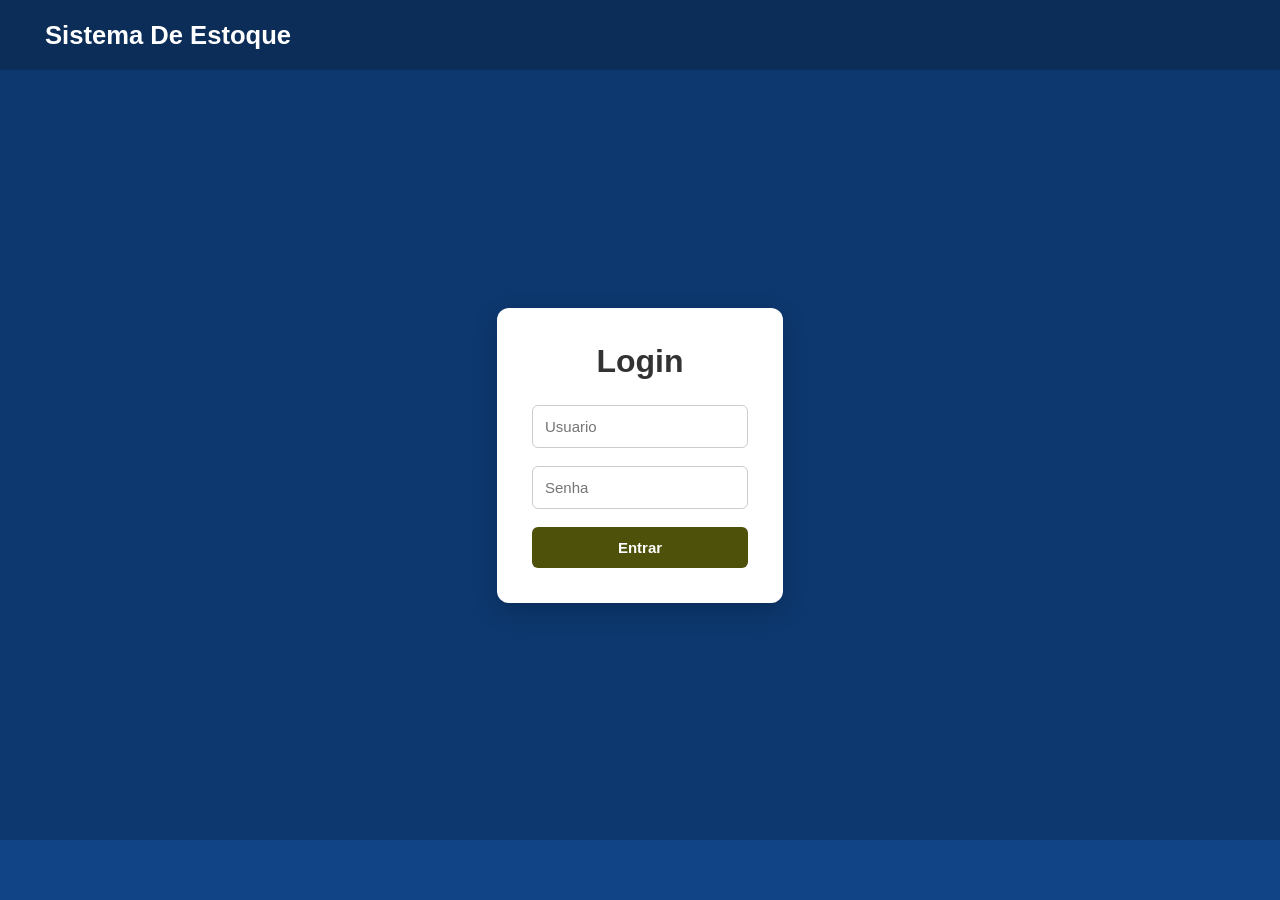
<file: src/main/webapp/index.html>
<!DOCTYPE html>
<html lang="pt-BR">

<head>
    <meta charset="utf-8">
    <meta name="viewport" content="width=device-width, initial-scale=1.0">
    <link rel="stylesheet" href="css/reset.css">
    <link rel="stylesheet" href="css/colors.css">
    <link rel="stylesheet" href="css/style.css">
    <link rel="stylesheet" href="css/login.css">
    <title>Login</title>
</head>

<body>
    <header>
        <nav class="navbar">
            <h1 class="title">Sistema De Estoque</h1>
        </nav>
    </header>
    <main id="main">
        <form action="login" method="post">
                <div class="content">
                    <h1>Login</h1>
                    <div>
                        <input type="text" placeholder="Usuario" name="users" id="inputUser" required>
                    </div>
                    <div>
                        <input type="password" placeholder="Senha" name="psw" id="inputPassword" required>
                    </div>
                    <div>
                        <button type="submit">Entrar</button>
                </div>
            </div>
        </form>
    </main>
    <footer></footer>
</body>

</html>
</file>
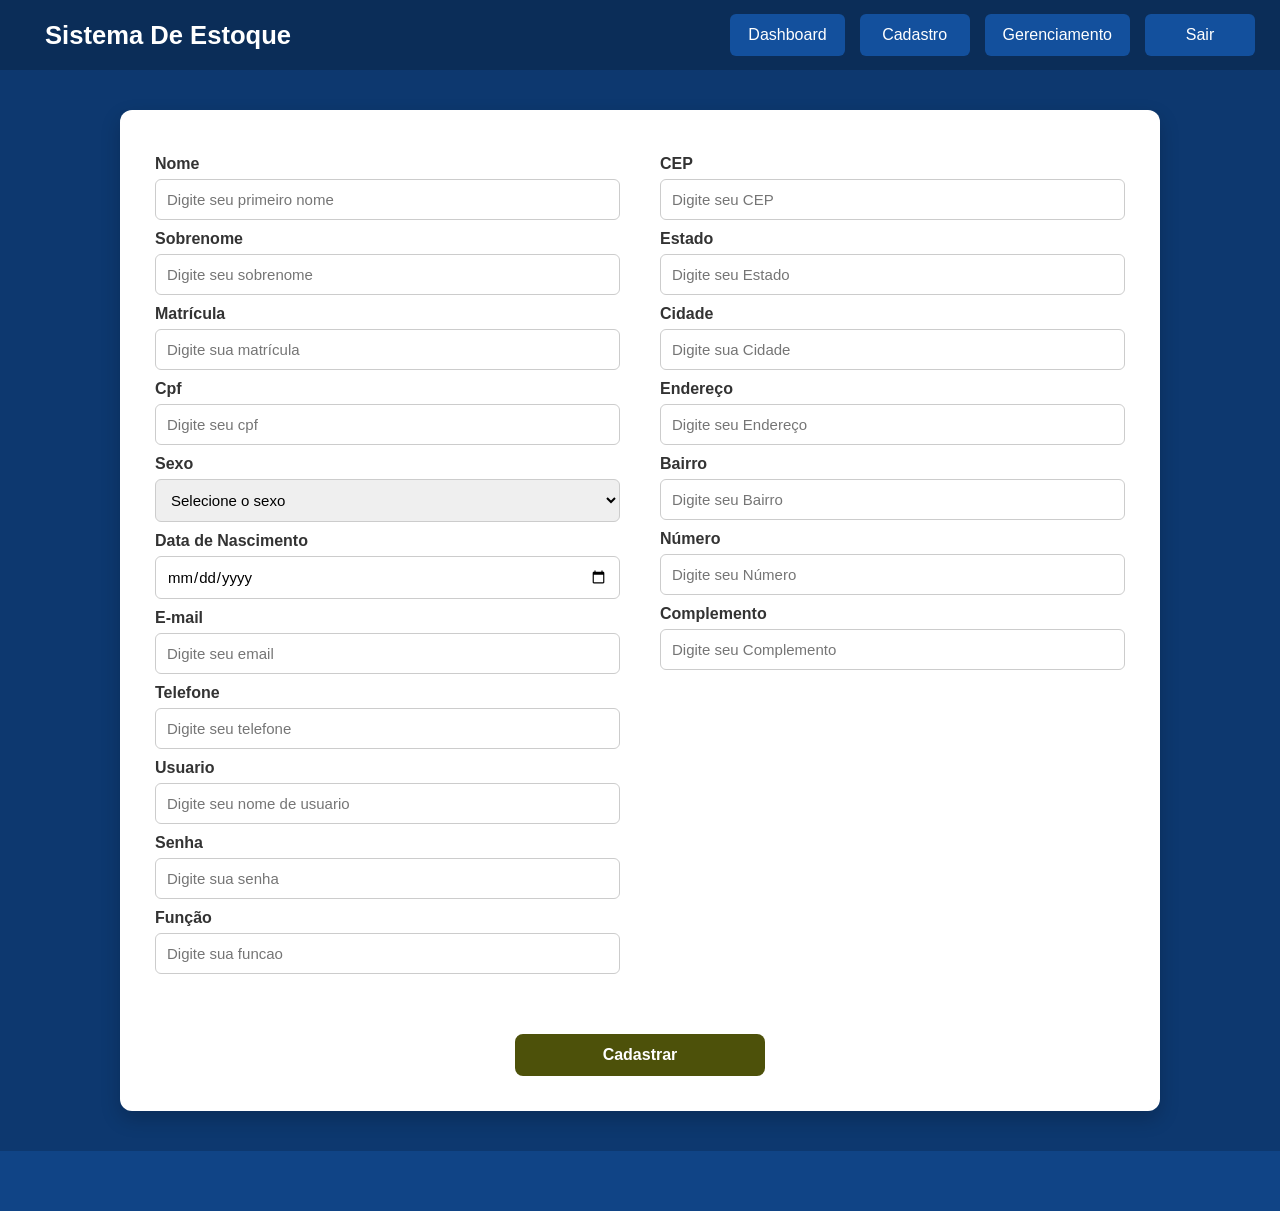
<file: src/main/webapp/pages/cadastro.html>
<!DOCTYPE html>
<html>
    <head>
        <title>Cadastro</title>
        <meta charset="UTF-8">
        <meta name="viewport" content="width=device-width, initial-scale=1.0">
        <link rel="stylesheet" href="../css/reset.css">
        <link rel="stylesheet" href="../css/colors.css">
        <link rel="stylesheet" href="../css/style.css">
        <link rel="stylesheet" href="../css/cadastro.css">
    </head>
    <body>
        <header>
            <nav class="navbar">
                <h1 class="tituloCadastro">Sistema De Estoque</h1>
                <ul class="nav-list">
                    <li><a href="dashboard.html">Dashboard</a></li>
                    <li>Cadastro</li>
                    <li><a href="gerenciamento.html">Gerenciamento</a></li>
                    <li><a href="#" id="btnLogout">Sair</a></li>
                </ul>
            </nav>
        </header>
        <main id="main">
            <form action="../cadastro" method="POST">
                <div class="container">
                    <div class="dadosPessoais">
                        <label for="nameFirst">Nome</label>
                        <input type="text" name="nameFirst" id="nameFirst" placeholder="Digite seu primeiro nome" />
                        <label for="sobrenome">Sobrenome</label>
                        <input type="text" name="sobrenome" id="sobrenome" placeholder="Digite seu sobrenome" />
                        <label for="matricula">Matrícula</label>
                        <input type="text" name="matricula" id="matricula" placeholder="Digite sua matrícula" />
                        <label for="cpf">Cpf</label>
                        <input type="text" name="cpf" id="cpf" placeholder="Digite seu cpf" />
                        <p>Sexo</p>
                        <select name="sexo">
                            <option value="">Selecione o sexo</option>
                            <option value="1">Masculino</option>
                            <option value="2">Feminino</option>
                            <option value="3">Não-binário</option>
                            <option value="4">Outro</option>
                        </select>
                        <label for="dtaNascimento">Data de Nascimento</label>
                        <input type="date" name="dtaNascimento" id="dtaNascimento" />
                        <label for="email">E-mail</label>
                        <input type="email" name="email" id="email" placeholder="Digite seu email" />
                        <label for="telefone">Telefone</label>
                        <input type="tel" name="telefone" id="telefone" placeholder="Digite seu telefone" />
                        <label for="nomeUsuario">Usuario</label>
                        <input type="text" name="nomeUsuario" id="nomeUsuario" placeholder="Digite seu nome de usuario" />
                        <label for="senha">Senha</label>
                        <input type="password" name="senha" id="senha" placeholder="Digite sua senha" />
                        <label for="funcao">Função</label>
                        <input type="text" name="funcao" id="funcao" placeholder="Digite sua funcao" />
                    </div>
                    <div class="containerEndereco">
                        <label for="cep">CEP</label>
                        <input type="text" name="cep" id="cep" placeholder="Digite seu CEP" />
                        <label for="estado">Estado</label>
                        <input type="text" name="estado" id="estado" placeholder="Digite seu Estado" />
                        <label for="cidade">Cidade</label>
                        <input type="text" name="cidade" id="cidade" placeholder="Digite sua Cidade" />
                        <label for="endereco">Endereço</label>
                        <input type="text" name="endereco" id="endereco" placeholder="Digite seu Endereço" />
                        <label for="bairro">Bairro</label>
                        <input type="text" name="bairro" id="bairro" placeholder="Digite seu Bairro" />
                        <label for="numero">Número</label>
                        <input type="text" name="numero" id="numero" placeholder="Digite seu Número" />
                        <label for="complemento">Complemento</label>
                        <input type="text" name="complemento" id="complemento" placeholder="Digite seu Complemento" />
                    </div>
                    <div class="btn">
                        <button type="submit">Cadastrar</button>
                    </div>
                </div>
            </form>
        </main>
        <script src="../js/cep.js"></script>
        <script src="../js/logout.js"></script>
        <footer></footer>
    </body>
</html>
</file>
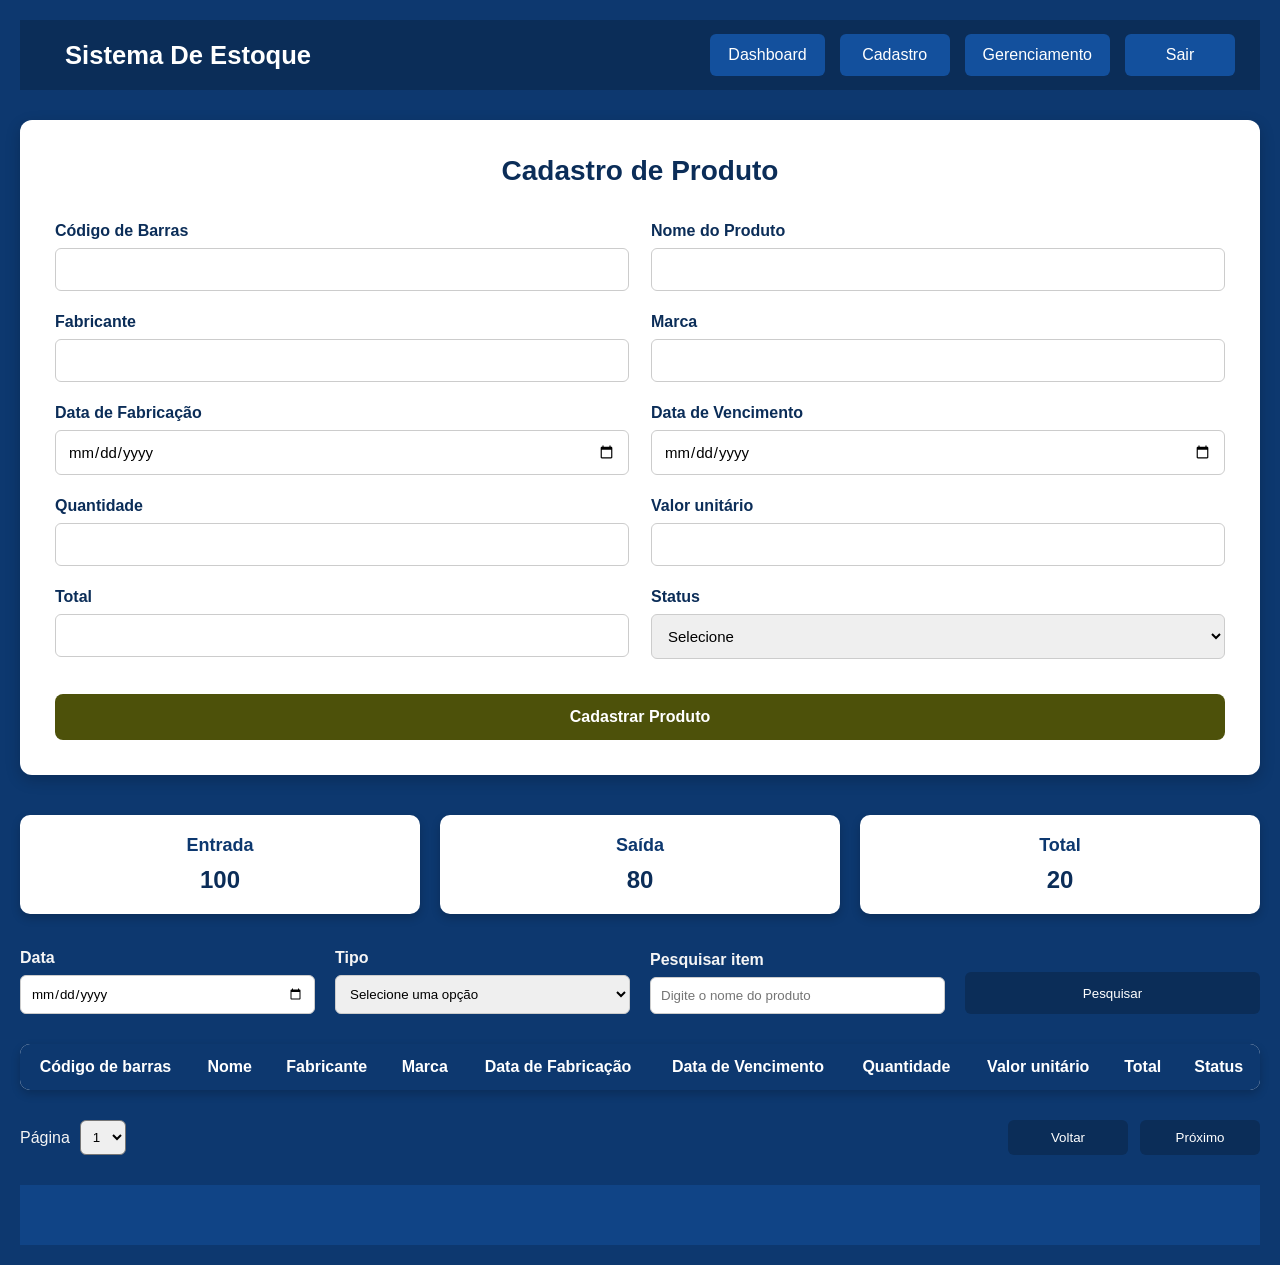
<file: src/main/webapp/pages/cadastroProdutos.html>
<!DOCTYPE html>
<html>
    <head>
        <link rel="stylesheet" href="../css/reset.css"/>
        <link rel="stylesheet" href="../css/colors.css"/>
        <link rel="stylesheet" href="../css/style.css"/>
        <link rel="stylesheet" href="../css/cadastroProdutos.css"/>
        <title>Cadastro De Produtos</title>
        <meta charset="UTF-8">
        <meta name="viewport" content="width=device-width, initial-scale=1.0">
    </head>
    <body>
       <header id="header">
            <nav class="navbar">
                <h1 class="title">Sistema De Estoque</h1>
                <ul class="nav-list">
                    <li>Dashboard</li>
                    <li><a href="cadastro.html">Cadastro</a></li>
                    <li><a href="consulta.html">Gerenciamento</a></li>
                    <li><a href="#" id="btnLogout">Sair</a></li>
                </ul>
            </nav>
        </header>
        <main>
            <section id="cadastroProdutoSection">
                <div class="form-cadastro-produto">
                    <h2>Cadastro de Produto</h2>
                    <form action="../cadastroProdutos" method="POST" id="formCadastroProduto">
                        <div class="form-grid">
                            <div class="form-field">
                                <label for="codigoBarras">Código de Barras</label>
                                <input type="text" id="codigoBarras" name="codigoBarras" required>
                            </div>
                            <div class="form-field">
                                <label for="nomeProduto">Nome do Produto</label>
                                <input type="text" id="nomeProduto" name="nomeProduto" required>
                            </div>
                            <div class="form-field">
                                <label for="fabricante">Fabricante</label>
                                <input type="text" id="fabricante" name="fabricante" required>
                            </div>
                            <div class="form-field">
                                <label for="marca">Marca</label>
                                <input type="text" id="marca" name="marca" required>
                            </div>
                            <div class="form-field">
                                <label for="dataFabricacao">Data de Fabricação</label>
                                <input type="date" id="dataFabricacao" name="dataFabricacao">
                            </div>
                            <div class="form-field">
                                <label for="dataVencimento">Data de Vencimento</label>
                                <input type="date" id="dataVencimento" name="dataVencimento">
                            </div>
                            <div class="form-field">
                                <label for="quantidade">Quantidade</label>
                                <input type="number" id="quantidade" name="quantidade" min="0" required>
                            </div>
                            <div class="form-field">
                                <label for="valor">Valor unitário</label>
                                <input type="number" id="valor" name="valor" step="0.01" min="0" required>
                            </div>
                            <div class="form-field">
                                <label for="total">Total</label>
                                <input type="text" id="total" name="total" readonly>
                            </div>
                            <div class="form-field">
                                <label for="status">Status</label>
                                <select id="status" name="status" required>
                                    <option value="">Selecione</option>
                                    <option value="entrada">Entrada</option>
                                    <option value="saida">Saída</option>
                                </select>
                            </div>
                        </div>
                        <button class="btn-submit" type="submit">Cadastrar Produto</button>
                    </form>
                </div>
            </section>
            <section id="resumoEstoque">
                <div class="card-resumo">
                    <h2 class="titulo-card">Entrada</h2>
                    <p class="valor-card">100</p>
                </div>
                <div class="card-resumo">
                    <h2 class="titulo-card">Saída</h2>
                    <p class="valor-card">80</p>
                </div>
                <div class="card-resumo">
                    <h2 class="titulo-card">Total</h2>
                    <p class="valor-card">20</p>
                </div>
            </section>
            <section id="filtro">
                <div class="grupo-filtro">
                    <label for="filtroData">Data</label>
                    <input type="date" id="filtroData" class="input-filtro">
                </div>
                <div class="grupo-filtro">
                    <label for="tipoMovimentacao">Tipo</label>
                    <select id="tipoMovimentacao" class="select-filtro">
                        <option value="">Selecione uma opção</option>
                        <option value="entrada">Entrada</option>
                        <option value="saida">Saída</option>
                    </select>
                </div>
                <div class="grupo-filtro pesquisa-nome">
                    <label for="pesquisarNome">Pesquisar item</label>
                    <input type="text" id="pesquisarNome" class="input-filtro" placeholder="Digite o nome do produto" >
                </div>
                <div class="grupo-filtro botao-pesquisa">
                    <button id="btnPesquisar" class="btn-pesquisa">Pesquisar</button>
                </div>
            </section>
            <section id="tabelaEstoqueContainer">
                <div class="tabela-wrapper">
                    <table id="tabelaEstoque">
                        <thead>
                            <tr>
                                <th>Código de barras</th>
                                <th>Nome</th>
                                <th>Fabricante</th>
                                <th>Marca</th>
                                <th>Data de Fabricação</th>
                                <th>Data de Vencimento</th>
                                <th>Quantidade</th>
                                <th>Valor unitário</th>
                                <th>Total</th>
                                <th>Status</th>
                            </tr>
                        </thead>
                        <tbody id="corpoTabela"></tbody>
                    </table>
                </div>
            </section>
            <section id="paginacao">
                <div class="controle-paginacao">
                    <label for="pagina">Página</label>
                    <select id="pagina">
                        <option value="1">1</option>
                        <option value="2">2</option>
                        <option value="3">3</option>
                        <option value="4">4</option>
                    </select>
                </div>
                <div class="conteiner-btn">
                    <button id="btnVoltar" class="btn-voltar">Voltar</button>
                    <button id="btnProximo" class="btn-proximo">Próximo</button>
                </div>
            </section>
        </main>
        <script src="../js/logout.js"></script>
        <script src="../js/cadastroProdutos.js"></script>
        <footer></footer>
    </body>
</html>
</file>
<file: src/main/webapp/css/colors.css>
:root {
    /* Cores principais */
    --primary-dark: #0b2d58;
    --primary-medium: #0d386f;
    --primary-light: #104486;

    /* Cor de ação (botões / confirmação) */
    --success: #4d510a;
    --success-hover: #6e740e;

    /* Neutros */
    --white: #ffffff;
    --gray-light: #f5f5f5;
    --gray-medium: #cccccc;
    --gray-dark: #333333;

    /* Sombra */
    --shadow-default: rgba(0, 0, 0, 0.2);
}
</file>
<file: src/main/webapp/css/style.css>
.title {
    display: flex;
    align-items: center;
    color: var(--white);
    height: 60px;
    margin-left: 20px;
    font-size: 1.6rem;
    font-weight: bold;
}

.navbar {
    background-color: var(--primary-dark);
    display: flex;
    justify-content: space-between;
    align-items: center;
    padding: 0 25px;
    min-height: 70px;
    flex-wrap: wrap;
}

.nav-list {
    list-style: none;
    display: flex;
    align-items: center;
    gap: 15px;
    margin: 0;
    padding: 0;
}

.nav-list li {
    display: flex;
    justify-content: center;
    align-items: center;
    min-width: 110px;
    padding: 12px 18px;
    color: var(--white);
    background-color: #13509d;
    border-radius: 6px;
    cursor: pointer;
    transition: background-color 0.3s ease,
                transform 0.2s ease;
}

.nav-list li:hover {
    background-color: #1867ca;
    transform: translateY(-2px);
}

a {
    text-decoration: none;
    color: inherit;
}

footer {
    width: 100%;
    min-height: 60px;
    background-color: var(--primary-light);
}

/* Responsividade */

@media (max-width: 768px) {

    .navbar {
        flex-direction: column;
        justify-content: center;
        padding: 15px;
        gap: 15px;
    }

    .title {
        margin: 0;
        justify-content: center;
        text-align: center;
    }

    .nav-list {
        width: 100%;
        justify-content: center;
        flex-wrap: wrap;
        gap: 10px;
    }

    .nav-list li {
        min-width: 120px;
    }
}

@media (max-width: 480px) {

    .nav-list {
        flex-direction: column;
        width: 100%;
    }

    .nav-list li {
        width: 100%;
    }
}
</file>
<file: src/main/webapp/css/login.css>
#main {
    background-color: var(--primary-medium);
    min-height: calc(100vh - 130px);

    display: flex;
    justify-content: center;
    align-items: center;
    padding: 30px;
}

.content {
    width: 100%;
    max-width: 380px;
    background-color: var(--white);
    padding: 35px;
    border-radius: 12px;
    box-shadow: 0 8px 25px var(--shadow-default);
}

.content h1 {
    text-align: center;
    color: var(--gray-dark);
    margin-bottom: 25px;
}

.content div {
    margin-bottom: 18px;
}

.content div:last-child {
    margin-bottom: 0;
}

input {
    width: 100%;
    padding: 12px;
    border: 1px solid var(--gray-medium);
    border-radius: 6px;
    font-size: 15px;
    transition: border-color .3s ease,
                box-shadow .3s ease;
}

input:focus {
    outline: none;
    border-color: var(--primary-medium);
    box-shadow: 0 0 5px var(--primary-medium);
}

button {
    width: 100%;
    padding: 12px;
    border: none;
    border-radius: 6px;
    background-color: var(--success);
    color: var(--white);
    font-size: 15px;
    font-weight: bold;
    cursor: pointer;
    transition: background-color .3s ease,
                transform .2s ease;
}

button:hover {
    background-color: var(--success-hover);
    transform: translateY(-2px);
}

@media (max-width: 768px) {

    #main {
        padding: 20px;
    }

    .content {
        max-width: 100%;
        padding: 30px;
    }
}

@media (max-width: 480px) {

    .content {
        padding: 25px 20px;
    }

    .content h1 {
        font-size: 1.8rem;
    }

    input,
    button {
        font-size: 14px;
    }
}
</file>
<file: src/main/webapp/css/cadastro.css>
.tituloCadastro {
    display: flex;
    align-items: center;
    color: var(--white);
    min-height: 60px;
    margin-left: 20px;
    font-size: 1.6rem;
    font-weight: bold;
}

body {
    background-color: var(--primary-medium);
    color: var(--white);
    margin: 0;
    font-family: Arial, Helvetica, sans-serif;
}

#main {
    display: flex;
    justify-content: center;
    align-items: center;
    padding: 40px 20px;
}

.container {
    width: 100%;
    max-width: 1200px;
    background-color: var(--white);
    color: var(--gray-dark);
    border-radius: 12px;
    padding: 35px;
    box-shadow: 0 8px 20px var(--shadow-default);

    display: flex;
    flex-wrap: wrap;
    gap: 40px;
}

.dadosPessoais,
.containerEndereco {
    flex: 1;
    min-width: 320px;

    display: flex;
    flex-direction: column;
}

.dadosPessoais label,
.containerEndereco label,
.dadosPessoais p {
    margin-bottom: 6px;
    margin-top: 10px;
    font-weight: bold;
}

.dadosPessoais input,
.containerEndereco input,
.dadosPessoais select {
    width: 100%;
    padding: 11px;
    border: 1px solid var(--gray-medium);
    border-radius: 6px;
    font-size: 15px;
    transition: .3s;
}

.dadosPessoais input:focus,
.containerEndereco input:focus,
.dadosPessoais select:focus {
    outline: none;
    border-color: var(--primary-medium);
    box-shadow: 0 0 5px var(--primary-medium);
}

.btn {
    width: 100%;
    display: flex;
    justify-content: center;
    margin-top: 20px;
}

.btn button {
    width: 250px;
    padding: 12px;
    border: none;
    border-radius: 8px;
    background-color: var(--success);
    color: var(--white);
    font-size: 16px;
    font-weight: bold;
    cursor: pointer;
    transition: .3s;
}

.btn button:hover {
    background-color: var(--success-hover);
    transform: translateY(-2px);
}

/* ---------- RESPONSIVIDADE ---------- */

@media (max-width: 900px) {

    .container {
        flex-direction: column;
        gap: 25px;
        padding: 25px;
    }

    .dadosPessoais,
    .containerEndereco {
        width: 100%;
    }

    .btn button {
        width: 100%;
    }
}

@media (max-width: 600px) {

    #main {
        padding: 20px 15px;
    }

    .container {
        padding: 20px;
    }
}
</file>
<file: src/main/webapp/css/cadastroProdutos.css>
body {
    background-color: var(--primary-medium);
    font-family: Arial, Helvetica, sans-serif;
    margin: 0;
    padding: 20px;
}

main {
    max-width: 1400px;
    margin: 30px auto;
}

#cadastroProdutoSection {
    margin-bottom: 40px;
}

.form-cadastro-produto {
    background: white;
    border-radius: 12px;
    box-shadow: 0 5px 15px var(--shadow-default);
    padding: 35px;
}

.form-cadastro-produto h2 {
    text-align: center;
    color: var(--primary-dark);
    margin-bottom: 35px;
    font-size: 28px;
}

#formCadastroProduto {
    width: 100%;
}

.form-grid {
    display: grid;
    grid-template-columns: repeat(2, 1fr);
    gap: 22px;
}

.form-field {
    display: flex;
    flex-direction: column;
}

.form-field label {
    margin-bottom: 8px;
    color: var(--primary-dark);
    font-weight: bold;
}

.form-field input,
.form-field select {
    padding: 12px;
    border-radius: 6px;
    border: 1px solid var(--gray-medium);
    font-size: 15px;
    transition: .3s;
}

.form-field input:focus,
.form-field select:focus {
    outline: none;
    border-color: var(--primary-medium);
    box-shadow: 0 0 5px rgba(16, 68, 134, .25);
}


.btn-submit {
    margin-top: 35px;
    width: 100%;
    padding: 14px;
    background-color: var(--success);
    color: white;
    border: none;
    border-radius: 8px;
    font-size: 16px;
    font-weight: bold;
    cursor: pointer;
    transition: .3s;
}

.btn-submit:hover {
    background-color: var(--success-hover);
}

/* ================= RESUMO ================= */

#resumoEstoque {
    display: grid;
    grid-template-columns: repeat(3, 1fr);
    gap: 20px;
    margin: 35px 0;
}

.card-resumo {
    background: var(--white);
    border-radius: 10px;
    padding: 20px;
    box-shadow: 0 4px 10px var(--shadow-default);
    text-align: center;
}

.titulo-card {
    color: var(--primary-medium);
    font-size: 18px;
    margin-bottom: 10px;
}

.valor-card {
    color: var(--primary-dark);
    font-size: 24px;
    font-weight: bold;
}

/* ================= FILTROS ================= */

#filtro {
    display: grid;
    grid-template-columns: repeat(4, 1fr);
    gap: 20px;
    margin-bottom: 30px;
    align-items: end;
}

.grupo-filtro {
    display: flex;
    flex-direction: column;
}

.grupo-filtro label {
    margin-bottom: 8px;
    color: var(--gray-light);
    font-weight: bold;
}

.input-filtro,
.select-filtro {
    width: 100%;
    padding: 10px;
    border: 1px solid var(--gray-medium);
    border-radius: 6px;
}

.botao-pesquisa {
    display: flex;
    align-items: end;
}

.btn-pesquisa {
    width: 100%;
    height: 42px;
    border: none;
    border-radius: 6px;
    background: var(--primary-dark);
    color: white;
    cursor: pointer;
}

.btn-pesquisa:hover {
    background: var(--primary-light);
}

/* ================= TABELA ================= */

#tabelaEstoqueContainer {
    width: 100%;
    margin-bottom: 30px;
}

.tabela-wrapper {
    width: 100%;
    overflow-x: auto;
    background: white;
    border-radius: 10px;
    box-shadow: 0 4px 10px var(--shadow-default);
}

#tabelaEstoque {
    width: 100%;
    border-collapse: collapse;
}

#tabelaEstoque th {
    background: var(--primary-medium);
    color: white;
    padding: 14px;
}

#tabelaEstoque td {
    padding: 12px;
    border-bottom: 1px solid #ddd;
    text-align: center;
}

#tabelaEstoque tbody tr:nth-child(even) {
    background: #f7f7f7;
}

/* ================= PAGINAÇÃO ================= */

#paginacao {
    display: flex;
    justify-content: space-between;
    align-items: center;
    margin-top: 25px;
}

.controle-paginacao {
    display: flex;
    align-items: center;
    gap: 10px;
}

#pagina {
    padding: 8px;
    border-radius: 6px;
}

.controle-paginacao label{
    color: var(--gray-light);
}

.conteiner-btn {
    display: flex;
    gap: 12px;
}

#btnVoltar,
#btnProximo {
    width: 120px;
    padding: 10px;
    border: none;
    border-radius: 6px;
    background: var(--primary-dark);
    color: white;
    cursor: pointer;
}

#btnVoltar:hover,
#btnProximo:hover {
    background: var(--primary-light);
}

/* ================= RESPONSIVO ================= */

@media (max-width: 992px) {

    #resumoEstoque {
        grid-template-columns: 1fr;
    }

    #filtro {
        grid-template-columns: 1fr;
    }

    #paginacao {
        flex-direction: column;
        gap: 20px;
    }

    .conteiner-btn {
        width: 100%;
    }

    #btnVoltar,
    #btnProximo {
        width: 100%;
    }
}

@media (max-width: 900px) {

    .form-grid {
        grid-template-columns: 1fr;
    }

    .form-cadastro-produto {
        padding: 25px;
    }
}

@media (max-width: 600px) {

    body {
        padding: 12px;
    }

    .form-cadastro-produto {
        padding: 20px;
    }

    #header nav ul {
        flex-direction: column;
    }

    #header nav ul li {
        width: 100%;
        text-align: center;
    }
}
</file>
